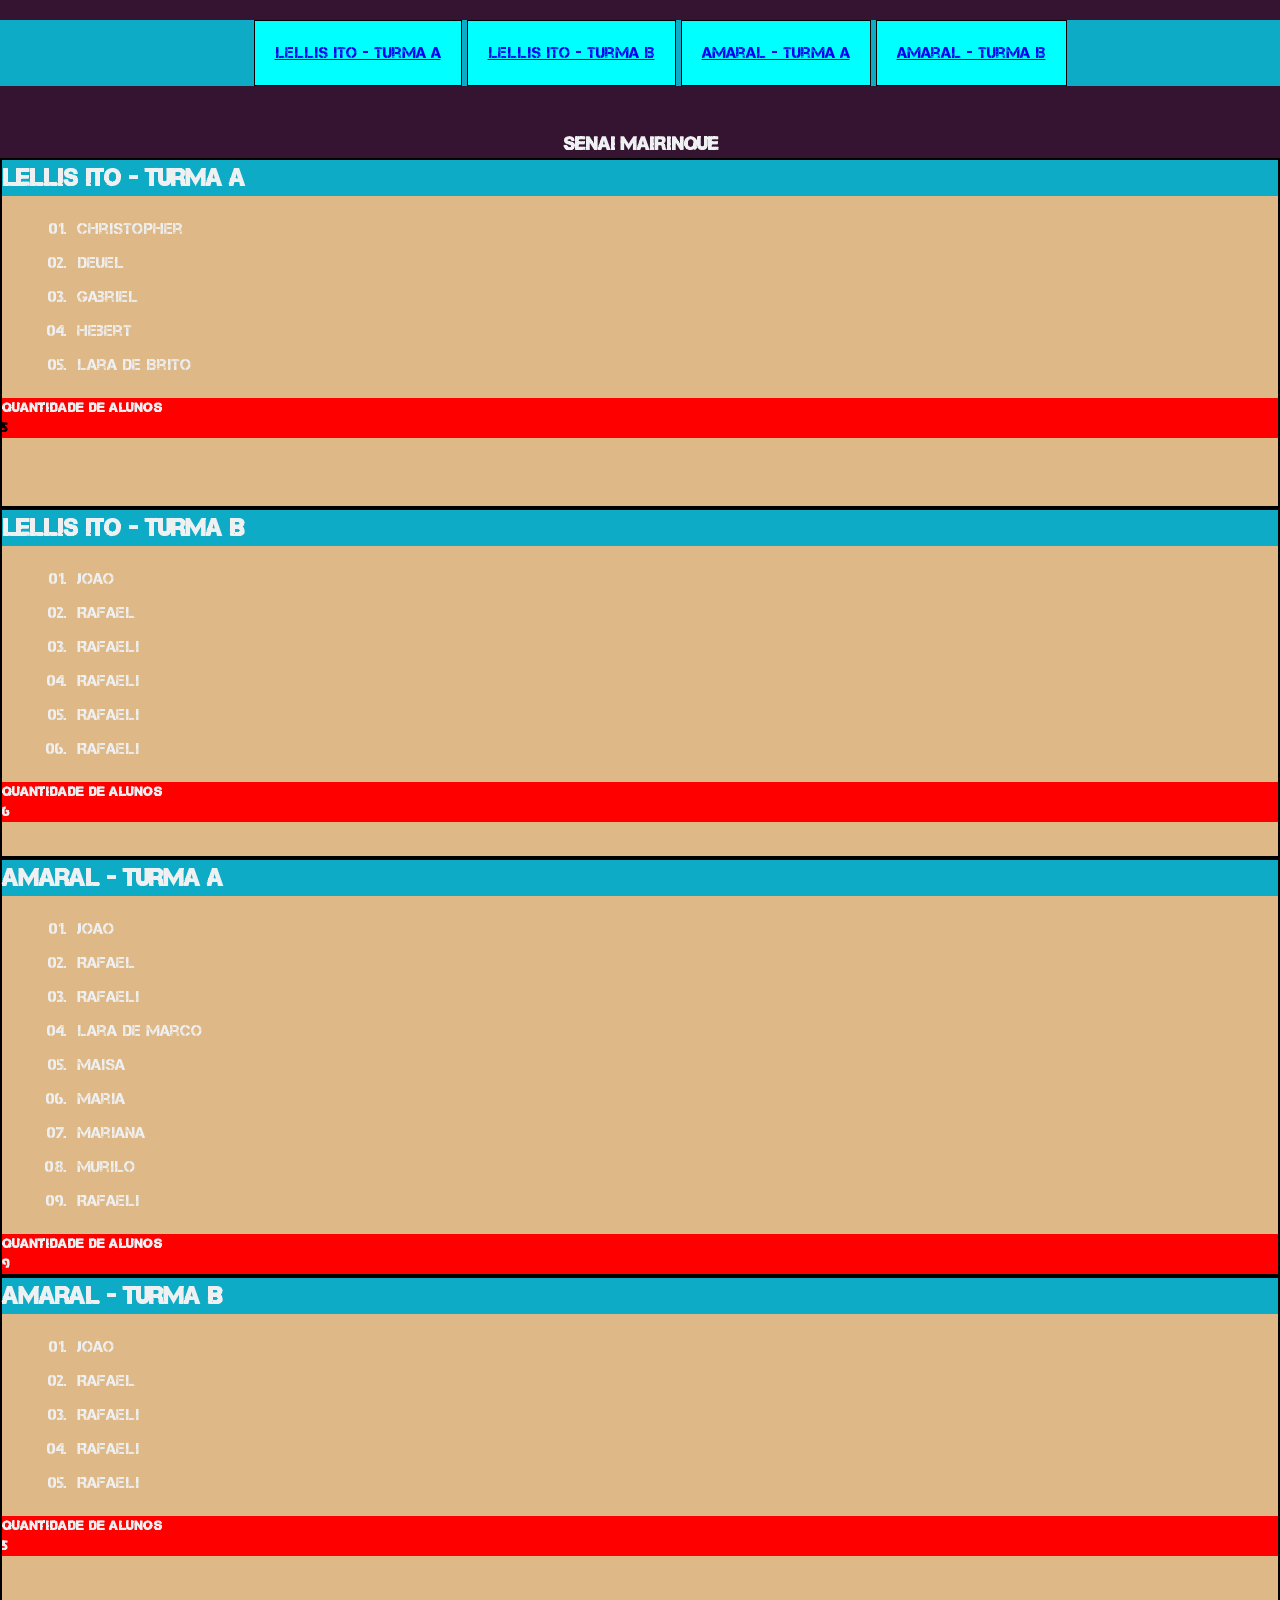
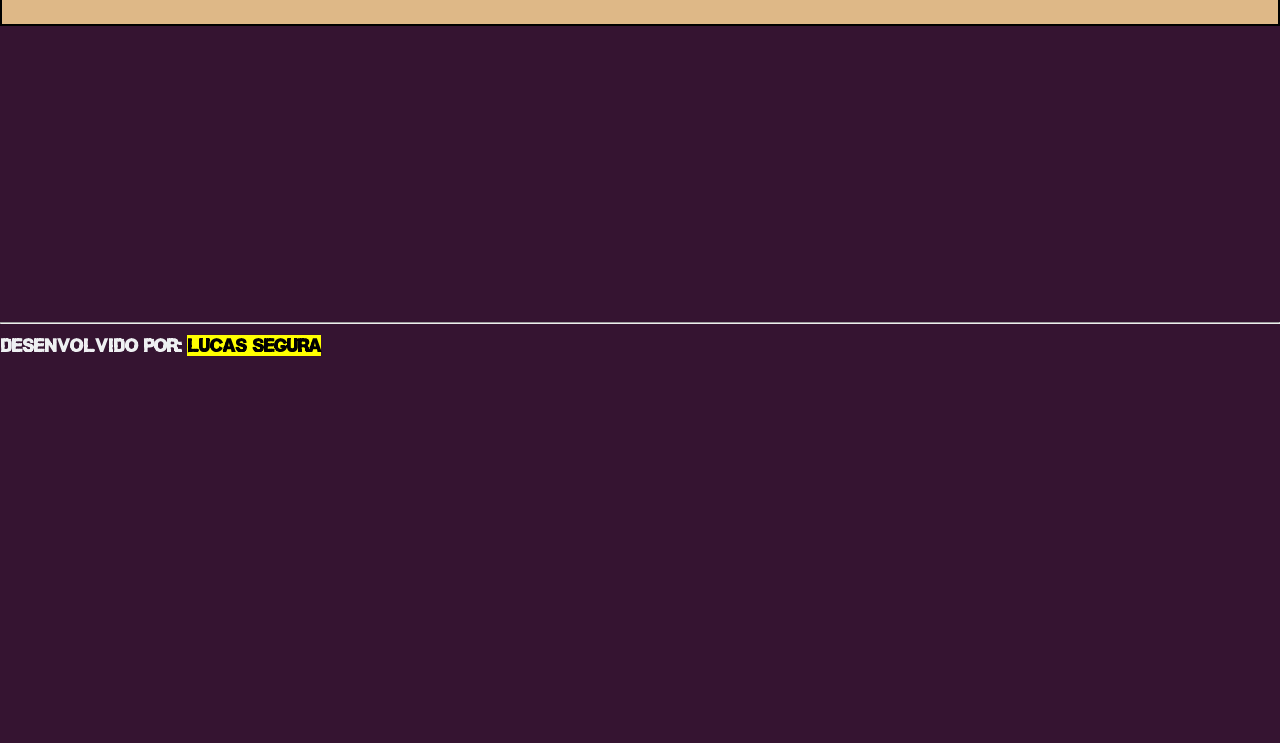
<file: index.html>
<!DOCTYPE html>
<html lang="pt-br">

<head>
    <meta charset="UTF-8">
    <!-- TAG RESPONSIVIDADE -->
    <meta name="viewport" content="width=device-width, 
        initial-scale=1.0">
    <meta name="description" content="Esse é uma página modelo">
    <meta name="keywords" content="sites, web, desenvolvimento backend">
    <meta name="author" content="Lucas segura, SeguraPrime, seguralucas949@gmail.com, 11 97387-4201">
    <title>HOME:GESTÃO DE TURMAS DO SENAI</title>
    <!-- ICONE DO MEU SITE -->
    <!-- <link rel="icon" type="image/x-icon" href="https://www.w3schools.com/favicon.ico"  >             -->
    <link rel="icon" type="image/jpg" href="img/logo.svg">
    <link rel="stylesheet" href="css/estilo.css">
    <!-- TESTE VIA GITHUB -->
</head>

<body>
    <header>
        <nav class="menu ">
            <ul>
                <li><a href="#LellisA">Lellis Ito - Turma A</a></li>
                <li><a href="#LellisB">Lellis Ito - Turma B</a></li>
                <li><a href="#AmaralA">Amaral - Turma A</a></li>
                <li><a href="#AmaralB">Amaral - Turma B</a></li>
            </ul>
        </nav>
    </header>

    <div>
        <picture>
            <source media="(max-width:650px)"
                srcset="https://placehold.co/600x400/EEE/31343C?font=open-sans&text=Amaral%202B">
            <source media="(max-width:465px)" srcset="img/300x100.svg.svg">
            <img class="img-banner" src="img/banner.svg" alt="banner">
        </picture>
    </div>

    <section class="senai mk">
        <section id="turmas">
            <h1 class="tituloPrincipal">SENAI MAIRINQUE</h1>

            <section class="sala turma_A lellis " id="LellisA">
                <header>
                    <h2>Lellis Ito - Turma A</h2>
                </header>
                <article>
                    <ul class="listaAlunos" id="alunosLellis_A">
                        <li>Christopher</li>
                        <li>Deuel</li>
                        <li>Gabriel</li>
                        <li>Hebert</li>
                        <li>Lara de Brito</li>
                        

                    </ul>
                </article>
                <footer>
                    <h3>Quantidade de alunos
                        <mark>
                            <p id="qtdAlunosLellis_A">0</p>
                        </mark>
                    </h3>
                </footer>
            </section>

            <section class="sala turma_B lellis " id="LellisB">
                <header>
                    <h2>Lellis Ito - Turma B</h2>
                </header>
                <article>
                    <ul class="listaAlunos" id="alunosLellis_B">
                        <li>João</li>
                        <li>Rafael</li>
                        <li>Rafaeli</li>
                        <li>Rafaeli</li>
                        <li>Rafaeli</li>
                        <li>Rafaeli</li>
                    </ul>
                </article>
                <footer>
                    <h3>Quantidade de alunos
                        <p id="qtdAlunosLellis_B">10</p>

                    </h3>
                </footer>
            </section>

            <section class="sala turma_A amaral " id="AmaralA">
                <header>
                    <h2>Amaral - Turma A</h2>
                </header>
                <article>
                    <ul class="listaAlunos" id="alunosAmaral_A">
                        <li>João</li>
                        <li>Rafael</li>
                        <li>Rafaeli</li>
                        <li>Lara de Marco</li>
                        <li>Maisa</li>
                        <li>Maria</li>
                        <li>Mariana</li>
                        <li>Murilo</li>
                        <li>Rafaeli</li>
                    </ul>
                </article>
                <footer>
                    <h3>Quantidade de alunos
                        <p id="qtdAlunosAmaral_A">10</p>

                    </h3>
                </footer>
            </section>

            <section class="sala turma_B amaral " id="AmaralB">
                <header>
                    <h2>Amaral - Turma B</h2>
                </header>
                <article>
                    <ul class="listaAlunos"  id="alunosAmaral_B">
                        <li>João</li>
                        <li>Rafael</li>
                        <li>Rafaeli</li>
                        <li>Rafaeli</li>
                        <li>Rafaeli</li>
                    </ul>
                </article>
                <footer>
                    <h3>Quantidade de alunos
                        <p id="qtdAlunosAmaral_B">10</p>

                    </h3>
                </footer>
            </section>
        </section>

    </section>
    <br><br><br><br><br><br><br><br><br><br><br><br>
    <hr>
    <footer>
        <h3>Desenvolvido por: <mark><b>Lucas Segura</b></mark></h3>
    </footer>

    <script>
        function contarQuantidadeAlunosTurma(lista, qtd) {
            const listaAlunos = document.getElementById(lista);
            const quantidade = listaAlunos.querySelectorAll("li").length;
            document.getElementById(qtd).textContent = quantidade;
        }
        contarQuantidadeAlunosTurma('alunosLellis_A', 'qtdAlunosLellis_A');
        contarQuantidadeAlunosTurma('alunosLellis_B', 'qtdAlunosLellis_B');
        contarQuantidadeAlunosTurma('alunosAmaral_A', 'qtdAlunosAmaral_A');
        contarQuantidadeAlunosTurma('alunosAmaral_B', 'qtdAlunosAmaral_B');

    </script>

</body>

</html>
</file>
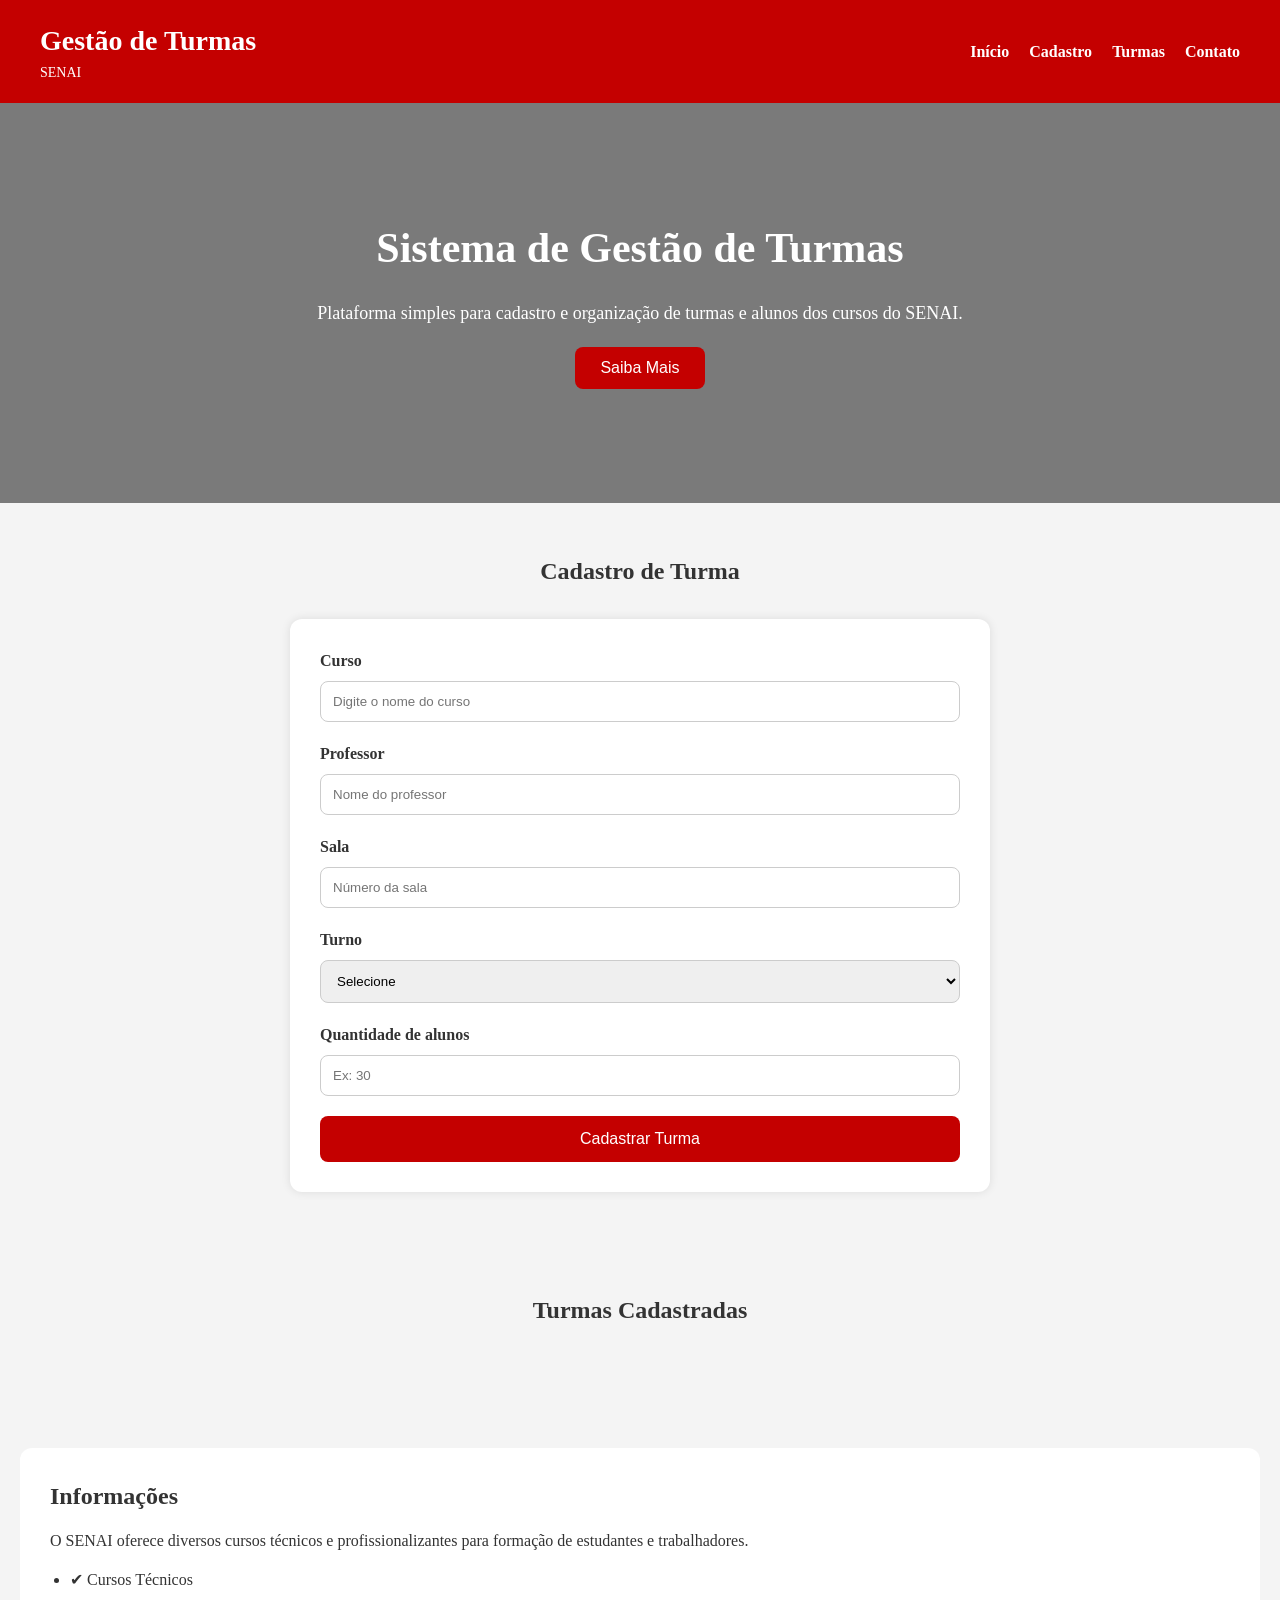
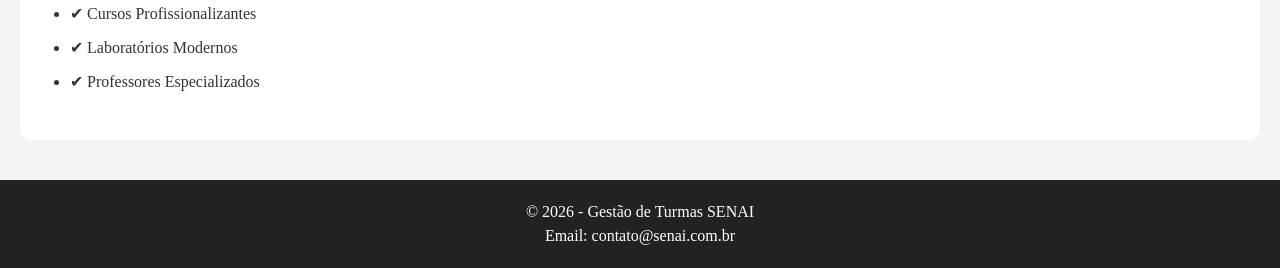
<file: gestao.html>
<!-- index.html -->
<!DOCTYPE html>
<html lang="pt-BR">

<head>
    <meta charset="UTF-8" />

    <title>Gestão de Turmas - SENAI</title>
    <meta name="viewport" content="width=device-width, initial-scale=1.0" />
    <link rel="stylesheet" href="css/style.css" />
    <meta name="description"
        content="Sistema de gestão de turmas para cursos do SENAI. Cadastre e organize suas turmas de forma simples e eficiente." />
    <meta name="keywords" content="SENAI, gestão de turmas, cadastro de turmas, cursos técnicos, profissionalizantes" />
    <meta name="author" content="Lucas Segura" />
    <link rel="icon" type="image/png"
        href="https://tse4.mm.bing.net/th/id/OIP.k5Pn8CplpCH9t2KUShP99AHaCH?rs=1&pid=ImgDetMain&o=7&rm=3" />

    <script defer src="js/script.js"></script>
</head>

<body>

    <!-- CABEÇALHO -->
    <header>
        <div class="logo">
            <h1>Gestão de Turmas</h1>
            <p>SENAI</p>
        </div>

        <nav>
            <a href="#inicio">Início</a>
            <a href="#cadastro">Cadastro</a>
            <a href="#turmas">Turmas</a>
            <a href="#contato">Contato</a>
        </nav>
    </header>

    <!-- CONTEÚDO PRINCIPAL -->
    <main>

        <!-- INÍCIO -->
        <section id="inicio" class="banner">
            <article>
                <h2>Sistema de Gestão de Turmas</h2>

                <p>
                    Plataforma simples para cadastro e organização
                    de turmas e alunos dos cursos do SENAI.
                </p>

                <button onclick="mostrarMensagem()">
                    Saiba Mais
                </button>
            </article>
        </section>

        <!-- CADASTRO -->
        <section id="cadastro" class="cadastro">
            <h2>Cadastro de Turma</h2>

            <form id="formTurma">

                <div class="campo">
                    <label for="curso">Curso</label>

                    <input type="text" id="curso" placeholder="Digite o nome do curso" required />
                </div>

                <div class="campo">
                    <label for="professor">Professor</label>

                    <input type="text" id="professor" placeholder="Nome do professor" required />
                </div>

                <div class="campo">
                    <label for="sala">Sala</label>

                    <input type="text" id="sala" placeholder="Número da sala" required />
                </div>

                <div class="campo">
                    <label for="turno">Turno</label>

                    <select id="turno" required>
                        <option value="">Selecione</option>
                        <option>Manhã</option>
                        <option>Tarde</option>
                        <option>Noite</option>
                    </select>
                </div>

                <div class="campo">
                    <label for="alunos">Quantidade de alunos</label>

                    <input type="number" id="alunos" placeholder="Ex: 30" required />
                </div>

                <button type="submit" class="btn">
                    Cadastrar Turma
                </button>

            </form>
        </section>

        <!-- TURMAS -->
        <section id="turmas" class="turmas">
            <h2>Turmas Cadastradas</h2>

            <div id="listaTurmas" class="cards">
            </div>
        </section>

        <!-- INFORMAÇÕES -->
        <aside class="informacoes">
            <h2>Informações</h2>

            <p>
                O SENAI oferece diversos cursos técnicos
                e profissionalizantes para formação
                de estudantes e trabalhadores.
            </p>

            <ul>
                <li>✔ Cursos Técnicos</li>
                <li>✔ Cursos Profissionalizantes</li>
                <li>✔ Laboratórios Modernos</li>
                <li>✔ Professores Especializados</li>
            </ul>
        </aside>

    </main>

    <!-- RODAPÉ -->
    <footer id="contato">
        <p>© 2026 - Gestão de Turmas SENAI</p>

        <p>Email: contato@senai.com.br</p>
    </footer>

</body>

</html>
</file>
<file: css/estilo.css>
@charset "UTF-8";
@import "reset.css";
@import "cores.css";


 /* @font-face {
     font-family: Fortnite;
     src: url(fonts/fortnite/fortnite.otf)
 } */

@font-face {
    font-family: exercito;
    src: url(fonts/font_exercito/Capture\ it.ttf)
} 

body {
    color: var(--platinum);
    font-family: exercito;
    background-color: var(--midnight-violet);
}
.tituloPrincipal{
    text-align: center;
}
.img-banner {
    margin-left: auto;
    margin-right: auto;
}

header {
    background-color: rgb(14, 171, 199);
}
.menu {
    text-align: center;
    margin: 20px 0;
}
.menu ul {
    list-style: none;
}

.menu ul li {
    display: inline-block;
    padding: 20px;
    border: 1px solid #000;
    background-color: aqua;
}


#turmas section {
    display: inline-block;
    vertical-align: top;
    background-color: burlywood;
    min-height: 300px;
    width: 100%;
    min-height: 350px;
    border: 2px solid #000;
    box-sizing: border-box;
}

#turmas footer {
    background-color: red;
}

#turmas footer h3 {
    font-size: smaller;
}

#turmas .turmaA{
    background-color: bisque;
}
#turmas .sala.turmaB{
    background-color: blueviolet;
}

.listaAlunos {
    list-style: decimal-leading-zero;
    margin-left: 30px;
}
.listaAlunos li {
    padding: 5px;
}
</file>
<file: css/style.css>
@charset "UTF-8";
@import "reset.css";
@import "cores.css";

body{
  background-color: #f4f4f4;
  color: #333;
}

/* HEADER */

header{
  background-color: #c40000;
  color: white;

  display: flex;
  justify-content: space-between;
  align-items: center;

  padding: 20px 40px;

  flex-wrap: wrap;
}

.logo h1{
  font-size: 28px;
}

.logo p{
  font-size: 14px;
}

nav{
  display: flex;
  gap: 20px;
}

nav a{
  text-decoration: none;
  color: white;
  font-weight: bold;
  transition: 0.3s;
}

nav a:hover{
  color: #ffd000;
}

/* BANNER */

.banner{
  background: linear-gradient(
    rgba(0,0,0,0.5),
    rgba(0,0,0,0.5)
  ),
  url("https://images.unsplash.com/photo-1522202176988-66273c2fd55f?q=80&w=1200");

  background-size: cover;
  background-position: center;

  height: 400px;

  display: flex;
  justify-content: center;
  align-items: center;

  text-align: center;
  color: white;

  padding: 20px;
}

.banner h2{
  font-size: 42px;
  margin-bottom: 20px;
}

.banner p{
  max-width: 700px;
  margin-bottom: 20px;
  font-size: 18px;
}

.banner button{
  padding: 12px 25px;
  border: none;
  background-color: #c40000;
  color: white;
  font-size: 16px;
  border-radius: 8px;
  cursor: pointer;
  transition: 0.3s;
}

.banner button:hover{
  background-color: #900000;
}

/* CADASTRO */

.cadastro{
  padding: 50px 20px;
}

.cadastro h2{
  text-align: center;
  margin-bottom: 30px;
}

form{
  background-color: white;
  max-width: 700px;
  margin: auto;

  padding: 30px;

  border-radius: 12px;

  box-shadow: 0 0 10px rgba(0,0,0,0.1);
}

.campo{
  display: flex;
  flex-direction: column;
  margin-bottom: 20px;
}

.campo label{
  margin-bottom: 8px;
  font-weight: bold;
}

.campo input,
.campo select{
  padding: 12px;
  border: 1px solid #ccc;
  border-radius: 8px;
}

.campo input:focus,
.campo select:focus{
  outline: none;
  border: 1px solid #c40000;
}

.btn{
  width: 100%;
  padding: 14px;
  border: none;
  background-color: #c40000;
  color: white;
  font-size: 16px;
  border-radius: 8px;
  cursor: pointer;
  transition: 0.3s;
}

.btn:hover{
  background-color: #900000;
}

/* TURMAS */

.turmas{
  padding: 50px 20px;
}

.turmas h2{
  text-align: center;
  margin-bottom: 30px;
}

.cards{
  display: grid;
  grid-template-columns: repeat(auto-fit, minmax(250px,1fr));
  gap: 20px;
}

.card{
  background-color: white;
  padding: 20px;
  border-radius: 12px;

  box-shadow: 0 0 10px rgba(0,0,0,0.1);
}

.card h3{
  color: #c40000;
  margin-bottom: 10px;
}

.card p{
  margin-bottom: 8px;
}

/* ASIDE */

.informacoes{
  background-color: white;
  margin: 40px 20px;
  padding: 30px;
  border-radius: 12px;
}

.informacoes h2{
  margin-bottom: 15px;
}

.informacoes ul{
  margin-top: 15px;
  padding-left: 20px;
}

.informacoes li{
  margin-bottom: 10px;
}

/* FOOTER */

footer{
  background-color: #222;
  color: white;
  text-align: center;
  padding: 20px;
}

/* RESPONSIVO */

@media(max-width: 768px){

  header{
    flex-direction: column;
    gap: 20px;
  }

  nav{
    flex-wrap: wrap;
    justify-content: center;
  }

  .banner h2{
    font-size: 30px;
  }

}
</file>
